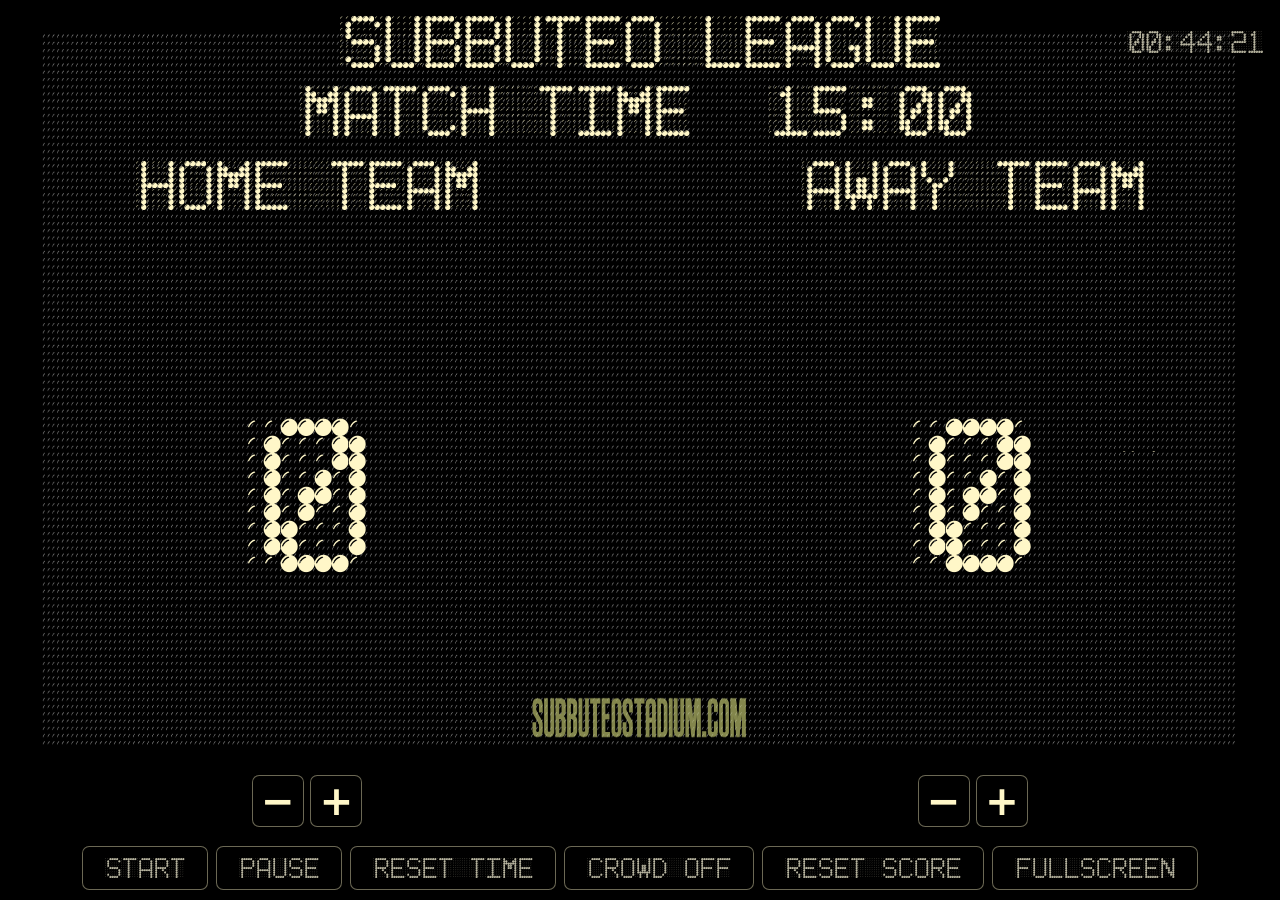
<file: index.html>
<!doctype html>
<html lang="en">
<head>
  <meta charset="utf-8">
  <meta name="viewport" content="width=device-width, initial-scale=1, viewport-fit=cover">
  <meta name="theme-color" content="#050505">
  <meta name="color-scheme" content="dark">
  <meta name="description" content="An installable Subbuteo scoreboard that works offline.">
  <meta name="mobile-web-app-capable" content="yes">
  <meta name="apple-mobile-web-app-capable" content="yes">
  <meta name="apple-mobile-web-app-status-bar-style" content="black-translucent">
  <meta name="apple-mobile-web-app-title" content="Scoreboard">
  <meta http-equiv="Content-Security-Policy" content="default-src 'self'; script-src 'self'; style-src 'self'; img-src 'self' data:; font-src 'self'; connect-src 'self'; media-src 'self'; worker-src 'self'; manifest-src 'self'; base-uri 'self'; form-action 'none'">
  <title>Subbuteo Scoreboard</title>
  <link rel="manifest" href="manifest.json">
  <link rel="icon" href="icon-192.png" sizes="192x192" type="image/png">
  <link rel="apple-touch-icon" href="icon-192.png">
  <link rel="stylesheet" href="scoreboard-v4.css">
</head>
<body>
  <main class="scoreboard" aria-label="Subbuteo scoreboard">
    <header class="topbar">
      <input class="league-input" id="leagueTitle" type="text" value="SUBBUTEO LEAGUE" maxlength="30"
        aria-label="League name" autocapitalize="characters" autocomplete="off" spellcheck="false">
      <time class="clock" id="clock" aria-label="Current time">00:00:00</time>
    </header>

    <section class="match-time" aria-label="Match timer">
      <span>MATCH TIME</span>
      <div class="time-input" aria-label="Match time">
        <input id="timerMinutes" type="text" value="15" inputmode="numeric" pattern="[0-9]*" maxlength="3"
          aria-label="Minutes" autocomplete="off" spellcheck="false">
        <span aria-hidden="true">:</span>
        <input id="timerSeconds" type="text" value="00" inputmode="numeric" pattern="[0-9]*" maxlength="2"
          aria-label="Seconds" autocomplete="off" spellcheck="false">
      </div>
    </section>

    <section class="teams" aria-label="Teams and score">
      <article class="team-card">
        <input id="teamAName" class="team-name" type="text" value="HOME TEAM" maxlength="15"
          aria-label="Home team name" autocapitalize="characters" autocomplete="off" spellcheck="false">
        <output id="scoreA" class="score" aria-live="polite" aria-label="Home team score">0</output>
        <div class="score-controls">
          <button type="button" data-score-team="A" data-score-change="-1" aria-label="Decrease home score">&minus;</button>
          <button type="button" data-score-team="A" data-score-change="1" aria-label="Increase home score">+</button>
        </div>
      </article>

      <article class="team-card">
        <input id="teamBName" class="team-name" type="text" value="AWAY TEAM" maxlength="15"
          aria-label="Away team name" autocapitalize="characters" autocomplete="off" spellcheck="false">
        <output id="scoreB" class="score" aria-live="polite" aria-label="Away team score">0</output>
        <div class="score-controls">
          <button type="button" data-score-team="B" data-score-change="-1" aria-label="Decrease away score">&minus;</button>
          <button type="button" data-score-team="B" data-score-change="1" aria-label="Increase away score">+</button>
        </div>
      </article>
    </section>

    <nav class="controls" aria-label="Match controls">
      <button id="startButton" type="button">Start</button>
      <button id="pauseButton" type="button">Pause</button>
      <button id="resetTimerButton" type="button">Reset time</button>
      <button id="crowdButton" type="button" aria-pressed="false">Crowd off</button>
      <button id="resetScoresButton" type="button">Reset score</button>
      <button id="fullscreenButton" type="button">Fullscreen</button>
      <button id="installButton" class="install-button" type="button" hidden>Install app</button>
    </nav>
  </main>

  <p class="rotate-hint" role="status">For the clearest scoreboard, rotate your device to landscape.</p>
  <div id="toast" class="toast" role="status" aria-live="polite" hidden></div>
  <audio id="whistleSound" src="referee-blowing-whistle-sound-effect.mp3" preload="auto"></audio>
  <audio id="cheerSound" src="Big-crowd-cheering.mp3" preload="auto"></audio>
  <audio id="crowdLoopSound" src="freesound_community-soccer-stadium-10-6709.mp3" preload="auto" loop></audio>
  <noscript>This scoreboard needs JavaScript enabled.</noscript>
  <script src="scoreboard-v4.js" defer></script>
</body>
</html>
</file>
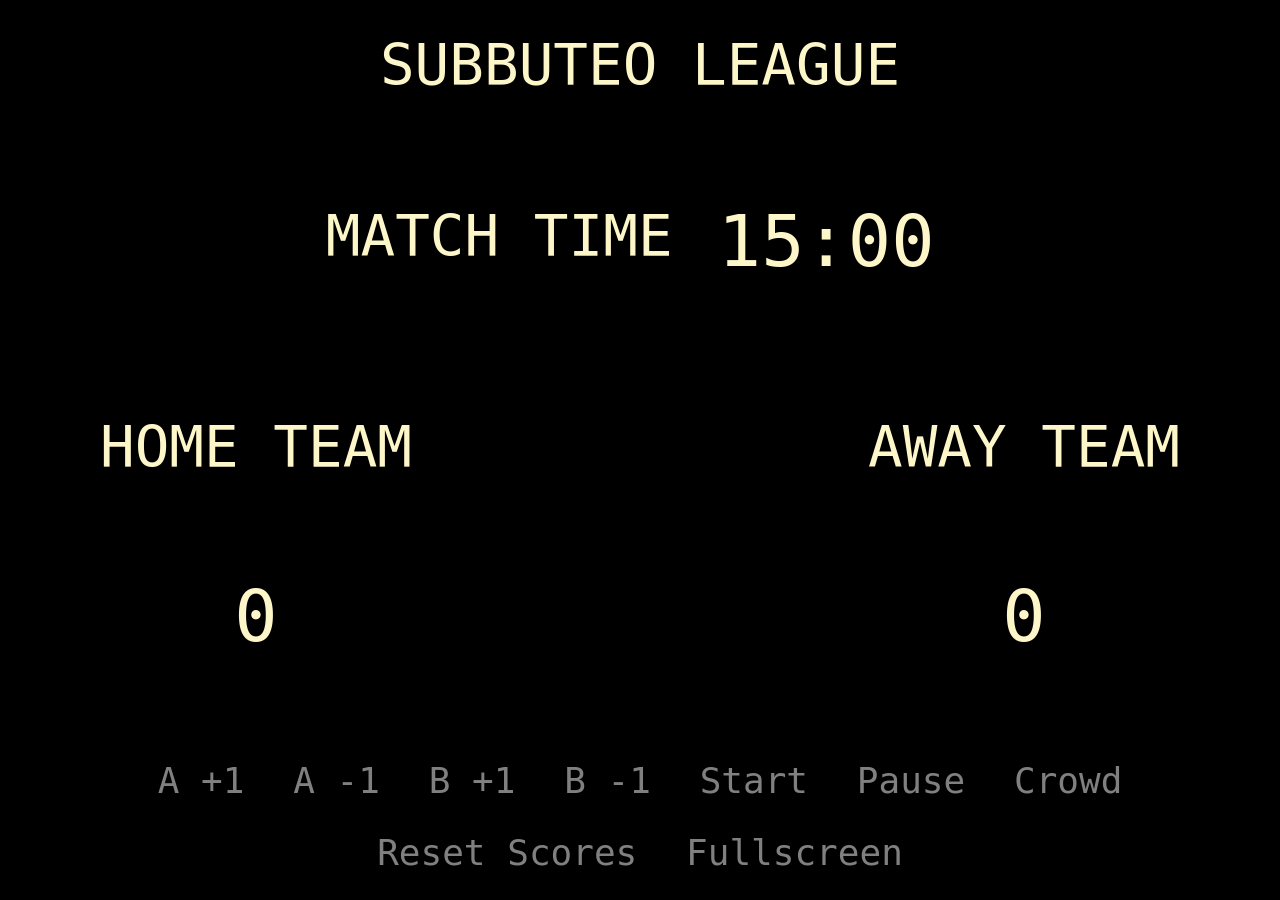
<file: Subbuteo_Scoreboard_timer_v2.html>
<!DOCTYPE html>
<html lang="en">
<head>
  <meta charset="UTF-8">
  <meta name="viewport" content="width=device-width, initial-scale=1.0, maximum-scale=1.0, user-scalable=no">
  <title>subbuteostadium.com scoreboard</title>
  <style>
    @font-face {
      font-family: 'LEDReversed';
      src: url('https://cdn.shopify.com/s/files/1/0267/8394/0713/files/LED_BOARD_REVERSED.ttf?v=1748448612') format('truetype');
      font-weight: normal;
      font-style: normal;
      font-display: swap;
    }

    * {
      box-sizing: border-box;
    }

    html, body {
      margin: 0;
      padding: 0;
      width: 100%;
      height: 100vh;
      overflow: hidden;
      position: fixed;
      background: black url('https://cdn.shopify.com/s/files/1/0267/8394/0713/files/Back_ground_plain.png?v=1748466804') no-repeat center center fixed;
      background-size: cover;
      font-family: 'LEDReversed', monospace;
      color: #fdf6c9;
    }

    #overlay {
      position: absolute;
      top: 0;
      left: 0;
      width: 100vw;
      height: 100vh;
      display: flex;
      flex-direction: column;
      align-items: center;
      justify-content: space-between;
      padding: 2vh;
    }

    .header {
      font-size: 8vh;
      text-align: center;
    }

    #timerDisplay {
      font-size: 8vh;
      margin-top: 1vh;
    }

    .timer-row {
      display: flex;
      align-items: center;
      justify-content: center;
      gap: 2vw;
      margin-top: 8vh;
      margin-bottom: 4vh;
      font-size: 6.4vh;
    }

    .teams {
      display: flex;
      justify-content: space-between;
      width: 100vw;
      font-size: 8vh;
    }

    .teams input {
      background: transparent;
      border: none;
      color: #fdf6c9;
      font-size: 6.4vh;
      font-family: 'LEDReversed', monospace;
      text-align: center;
      width: 40vw;
      max-width: 40vw;
      overflow: hidden;
      text-overflow: ellipsis;
      white-space: nowrap;
    }

    .scores {
      display: flex;
      justify-content: space-between;
      width: 100vw;
      font-size: 8vh;
    }

    #scoreA {
      text-align: center;
      width: 40vw;
    }

    #scoreB {
      text-align: center;
      width: 40vw;
    }

    .controls {
      display: flex;
      flex-wrap: wrap;
      gap: 1vw;
      justify-content: center;
    }

    button {
      padding: 1vh 2vh;
      font-size: 4vh;
      background: transparent;
      color: grey;
      border: none;
      font-family: 'LEDReversed', monospace;
    }

    @media screen and (orientation: portrait) {
      body::before {
        content: "Please rotate your device to landscape mode.";
        position: fixed;
        top: 0;
        left: 0;
        width: 100vw;
        height: 100vh;
        background: black;
        color: #fdf6c9;
        font-size: 5vw;
        display: flex;
        align-items: center;
        justify-content: center;
        z-index: 9999;
        text-align: center;
        padding: 20px;
      }
      #overlay {
        display: none !important;
      }
    }
  </style>
</head>
<body>
  <div id="overlay">
    <div class="header">
      <input type="text" id="leagueTitle" value="SUBBUTEO LEAGUE" maxlength="30"
        style="background:transparent; border:none; color:#fdf6c9; font-size:6.4vh; text-align:center;
               font-family: 'LEDReversed', monospace; width: 90vw; max-width: 90vw; min-width: 60vw;
               padding: 0 1vw; margin-bottom: 2vh;"
        onchange="this.value = this.value.toUpperCase();">
      <div class="timer-row">
        <div>MATCH TIME</div>
        <input type="text" id="timerDisplay" value="15:00" onchange="applyMatchTime()"
           style="background: transparent; border: none; color: #fdf6c9; font-size: 8vh;
                  font-family: 'LEDReversed', monospace; text-align: center; width: 20vw;">
      </div>
    </div>
    <div class="teams">
      <input type="text" id="teamAName" value="HOME TEAM" maxlength="15" onchange="updateTeamName('A')">
      <input type="text" id="teamBName" value="AWAY TEAM" maxlength="15" onchange="updateTeamName('B')">
    </div>
    <div class="scores">
      <div id="scoreA">0</div>
      <div id="scoreB">0</div>
    </div>
    <div class="controls">
      <button onclick="updateScore('A', 1)">A +1</button>
      <button onclick="updateScore('A', -1)">A -1</button>
      <button onclick="updateScore('B', 1)">B +1</button>
      <button onclick="updateScore('B', -1)">B -1</button>
      <button onclick="startTimer()">Start</button>
      <button onclick="pauseTimer()">Pause</button>
      <button onclick="toggleCrowdSound()">Crowd</button>
      <button onclick="resetScores()">Reset Scores</button>
      <button onclick="toggleFullScreen()">Fullscreen</button>
    </div>
  </div>

  <audio id="cheerSound" src="https://cdn.shopify.com/s/files/1/0267/8394/0713/files/Big-crowd-cheering.mp3?v=1748455337"></audio>
  <audio id="whistleSound" src="https://cdn.shopify.com/s/files/1/0267/8394/0713/files/referee-blowing-whistle-sound-effect.mp3?v=1748448611"></audio>

  


<script>
  let scoreA = 0;
  let scoreB = 0;
  let timer = null;
  let secondsLeft = 0;
  let crowdPlaying = false;

  function updateScore(team, value) {
    if (team === 'A') {
      scoreA = Math.max(0, scoreA + value);
      document.getElementById('scoreA').textContent = scoreA;
    } else {
      scoreB = Math.max(0, scoreB + value);
      document.getElementById('scoreB').textContent = scoreB;
    }
    document.getElementById('cheerSound').play();
  }

  function resetScores() {
    scoreA = 0;
    scoreB = 0;
    document.getElementById('scoreA').textContent = 0;
    document.getElementById('scoreB').textContent = 0;
  }

  function updateTimerDisplay() {
    const minutes = String(Math.floor(secondsLeft / 60)).padStart(2, '0');
    const secs = String(secondsLeft % 60).padStart(2, '0');
    document.getElementById('timerDisplay').value = `${minutes}:${secs}`;
  }

  function applyMatchTime() {
    const timerInput = document.getElementById('timerDisplay').value;
    const parts = timerInput.split(":");
    if (parts.length === 2) {
      const mins = parseInt(parts[0], 10);
      const secs = parseInt(parts[1], 10);
      if (!isNaN(mins) && !isNaN(secs)) {
        secondsLeft = mins * 60 + secs;
        updateTimerDisplay();
      }
    }
  }

  function playCrowdLoop() {
    const crowd = document.getElementById('crowdSound');
    if (!crowdPlaying) {
      crowd.currentTime = 0;
      crowd.play();
      crowdPlaying = true;
    }
  }

  function stopCrowdLoop() {
    const crowd = document.getElementById('crowdSound');
    if (crowdPlaying) {
      crowd.pause();
      crowd.currentTime = 0;
      crowdPlaying = false;
    }
  }

  function playWhistleThreeTimes() {
    const whistle = document.getElementById('whistleSound');
    let count = 0;
    function playWhistle() {
      if (count < 3) {
        whistle.currentTime = 0;
        whistle.play();
        count++;
        setTimeout(playWhistle, 1000);
      }
    }
    playWhistle();
  }

  function startTimer() {
    if (timer) return;

    const whistle = document.getElementById('whistleSound');
    whistle.currentTime = 0;
    whistle.play();timer = setInterval(() => {
      if (secondsLeft > 0) {
        secondsLeft--;
        updateTimerDisplay();
        if (secondsLeft === 0) {
          clearInterval(timer);
          timer = null;
          stopCrowdLoop();
          playWhistleThreeTimes();
        }
      }
    }, 1000);
  }

  function pauseTimer() {
    if (timer) {
      clearInterval(timer);
      timer = null;
      const whistle = document.getElementById('whistleSound');
      whistle.currentTime = 0;
      whistle.play();
    }
  }

  function resetTimer() {
    if (timer === null && (secondsLeft === 0 || secondsLeft > 0)) {
      secondsLeft = 15 * 60;
      document.getElementById('timerDisplay').value = "15:00";
      updateTimerDisplay();
    }
  }

  function toggleFullScreen() {
    if (!document.fullscreenElement) {
      document.documentElement.requestFullscreen();
    } else {
      if (document.exitFullscreen) {
        document.exitFullscreen();
      }
    }
  }

  function updateTeamName(team) {
    const input = document.getElementById(`team${team}Name`);
    input.value = input.value.toUpperCase();
  }

  function updateDigitalClock() {
    const now = new Date();
    const h = String(now.getHours()).padStart(2, '0');
    const m = String(now.getMinutes()).padStart(2, '0');
    const s = String(now.getSeconds()).padStart(2, '0');
    const el = document.getElementById('analogClock');
    if (el) el.textContent = `${h}:${m}:${s}`;
  }

  
  function toggleCrowdSound() {
    const crowd = document.getElementById('crowdSound');
    if (!crowdPlaying) {
      crowd.currentTime = 0;
      crowd.play();
      crowdPlaying = true;
    } else {
      crowd.pause();
      crowd.currentTime = 0;
      crowdPlaying = false;
    }
  }


window.onload = () => {
    setInterval(updateDigitalClock, 1000);
    secondsLeft = 15 * 60;
    updateTimerDisplay();
  };
</script>




  <audio id="crowdSound" src="https://cdn.shopify.com/s/files/1/0267/8394/0713/files/Crowd.mp3?v=1749149969" loop></audio>

</body>
</html>
</file>
<file: scoreboard-v4.css>
@font-face {
  font-family: "LEDReversed";
  src: url("LED_BOARD_REVERSED.ttf") format("truetype");
  font-weight: 400;
  font-style: normal;
  font-display: swap;
}

:root {
  color-scheme: dark;
  --ink: #fff7c8;
  --muted: #b9b6a1;
  --panel: rgba(0, 0, 0, 0.62);
  --line: rgba(255, 247, 200, 0.42);
  --accent: #ffe657;
}

* {
  box-sizing: border-box;
  -webkit-tap-highlight-color: transparent;
}

html,
body {
  width: 100%;
  min-height: 100%;
  margin: 0;
  background: #050505;
}

body {
  min-height: 100vh;
  min-height: 100dvh;
  overflow-x: hidden;
  color: var(--ink);
  background-image: url("subbuteo-scoreboard-background-v4.png");
  background-repeat: no-repeat;
  background-position: center;
  background-size: 100% 100%;
  font-family: "LEDReversed", ui-monospace, monospace;
  touch-action: manipulation;
}

button,
input {
  font: inherit;
}

button {
  min-width: 3rem;
  min-height: 3rem;
  border: 1px solid var(--line);
  border-radius: 0.45rem;
  color: var(--ink);
  background: rgba(0, 0, 0, 0.72);
  cursor: pointer;
  user-select: none;
}

button:active {
  color: #080808;
  background: var(--accent);
  transform: translateY(1px);
}

button:focus-visible,
input:focus-visible {
  outline: 3px solid var(--accent);
  outline-offset: 3px;
}

.scoreboard {
  width: 100%;
  min-height: 100vh;
  min-height: 100dvh;
  display: grid;
  grid-template-rows: auto auto 1fr auto;
  gap: clamp(0.35rem, 1.5vh, 1rem);
  padding: max(0.65rem, env(safe-area-inset-top)) max(0.8rem, env(safe-area-inset-right)) max(0.65rem, env(safe-area-inset-bottom)) max(0.8rem, env(safe-area-inset-left));
}

.topbar {
  position: relative;
  display: flex;
  justify-content: center;
  align-items: center;
  min-height: 2.2rem;
}

.league-input,
.team-name,
.time-input input {
  border: 0;
  border-bottom: 1px solid transparent;
  border-radius: 0;
  color: var(--ink);
  background: transparent;
  text-align: center;
  text-transform: uppercase;
}

.league-input:hover,
.team-name:hover,
.time-input input:hover {
  border-bottom-color: var(--line);
}

.league-input {
  width: min(78vw, 45rem);
  padding: 0.2rem 0.5rem;
  font-size: clamp(1.45rem, 5.8vh, 4.5rem);
}

.clock {
  position: absolute;
  right: 0.25rem;
  top: 50%;
  translate: 0 -50%;
  color: var(--muted);
  font-size: clamp(0.72rem, 2.5vh, 1.4rem);
}

.match-time {
  display: flex;
  justify-content: center;
  align-items: baseline;
  gap: clamp(0.65rem, 2.5vw, 2rem);
  font-size: clamp(1.35rem, 5.5vh, 4.4rem);
  white-space: nowrap;
}

.time-input {
  display: inline-flex;
  align-items: baseline;
  justify-content: center;
  gap: 0.08em;
}

.time-input input {
  padding: 0;
  font-size: inherit;
}

#timerMinutes {
  width: 3.2ch;
  text-align: right;
}

#timerSeconds {
  width: 2.2ch;
  text-align: left;
}

.teams {
  display: grid;
  grid-template-columns: repeat(2, minmax(0, 1fr));
  align-items: stretch;
  gap: clamp(1rem, 6vw, 7rem);
}

.team-card {
  display: grid;
  grid-template-rows: auto minmax(0, 1fr) auto;
  align-items: center;
  justify-items: center;
  min-width: 0;
  padding: 0.35rem;
}

.team-name {
  width: 100%;
  padding: 0.2rem;
  font-size: clamp(1.3rem, 5.4vh, 4.2rem);
}

.score {
  display: grid;
  place-items: center;
  line-height: 0.9;
  font-size: clamp(3rem, 17vh, 11rem);
  font-variant-numeric: tabular-nums;
}

.score-controls {
  display: grid;
  grid-template-columns: repeat(2, 3.25rem);
  gap: 0.4rem;
}

.score-controls button {
  font-family: system-ui, sans-serif;
  font-size: clamp(1.6rem, 4.5vh, 3rem);
  font-weight: 700;
}

.controls {
  display: flex;
  flex-wrap: wrap;
  justify-content: center;
  gap: 0.45rem;
}

.controls button {
  min-height: 2.75rem;
  padding: 0.45rem clamp(0.7rem, 1.8vw, 1.4rem);
  color: var(--muted);
  font-size: clamp(0.8rem, 2.35vh, 1.25rem);
}

.controls button[aria-pressed="true"],
.install-button {
  color: var(--accent);
  border-color: var(--accent);
}

.rotate-hint,
.toast {
  position: fixed;
  z-index: 10;
  left: 50%;
  translate: -50% 0;
  margin: 0;
  padding: 0.7rem 1rem;
  border: 1px solid var(--line);
  border-radius: 0.5rem;
  color: var(--ink);
  background: rgba(0, 0, 0, 0.92);
  text-align: center;
  font-family: system-ui, sans-serif;
  font-size: 0.9rem;
}

.rotate-hint {
  display: none;
  bottom: max(0.8rem, env(safe-area-inset-bottom));
}

.toast {
  top: max(0.8rem, env(safe-area-inset-top));
  width: min(90vw, 34rem);
}

[hidden] {
  display: none !important;
}

noscript {
  position: fixed;
  inset: 0;
  display: grid;
  place-items: center;
  padding: 2rem;
  color: var(--ink);
  background: #050505;
  font-family: system-ui, sans-serif;
}

@media (orientation: portrait) {
  .scoreboard {
    gap: 0.7rem;
    padding-bottom: 4.5rem;
  }

  .rotate-hint {
    display: block;
  }

  .clock {
    display: none;
  }

  .league-input {
    width: 94vw;
    font-size: clamp(1.4rem, 6vw, 3rem);
  }

  .match-time {
    font-size: clamp(1.4rem, 6vw, 3rem);
  }

  .teams {
    gap: 0.5rem;
  }

  .team-name {
    font-size: clamp(1.05rem, 5vw, 2.4rem);
  }

  .score {
    font-size: clamp(3rem, 15vw, 7rem);
  }
}

@media (max-height: 430px) and (orientation: landscape) {
  .scoreboard {
    gap: 0.2rem;
  }

  .league-input {
    font-size: clamp(1.25rem, 5.4vh, 2rem);
  }

  .match-time,
  .team-name {
    font-size: clamp(1.05rem, 5vh, 1.8rem);
  }

  .score {
    font-size: clamp(2.1rem, 14vh, 4rem);
  }

  .score-controls button,
  .controls button {
    min-height: 2.35rem;
  }
}

@media (prefers-reduced-motion: reduce) {
  * {
    scroll-behavior: auto !important;
  }
}
</file>
